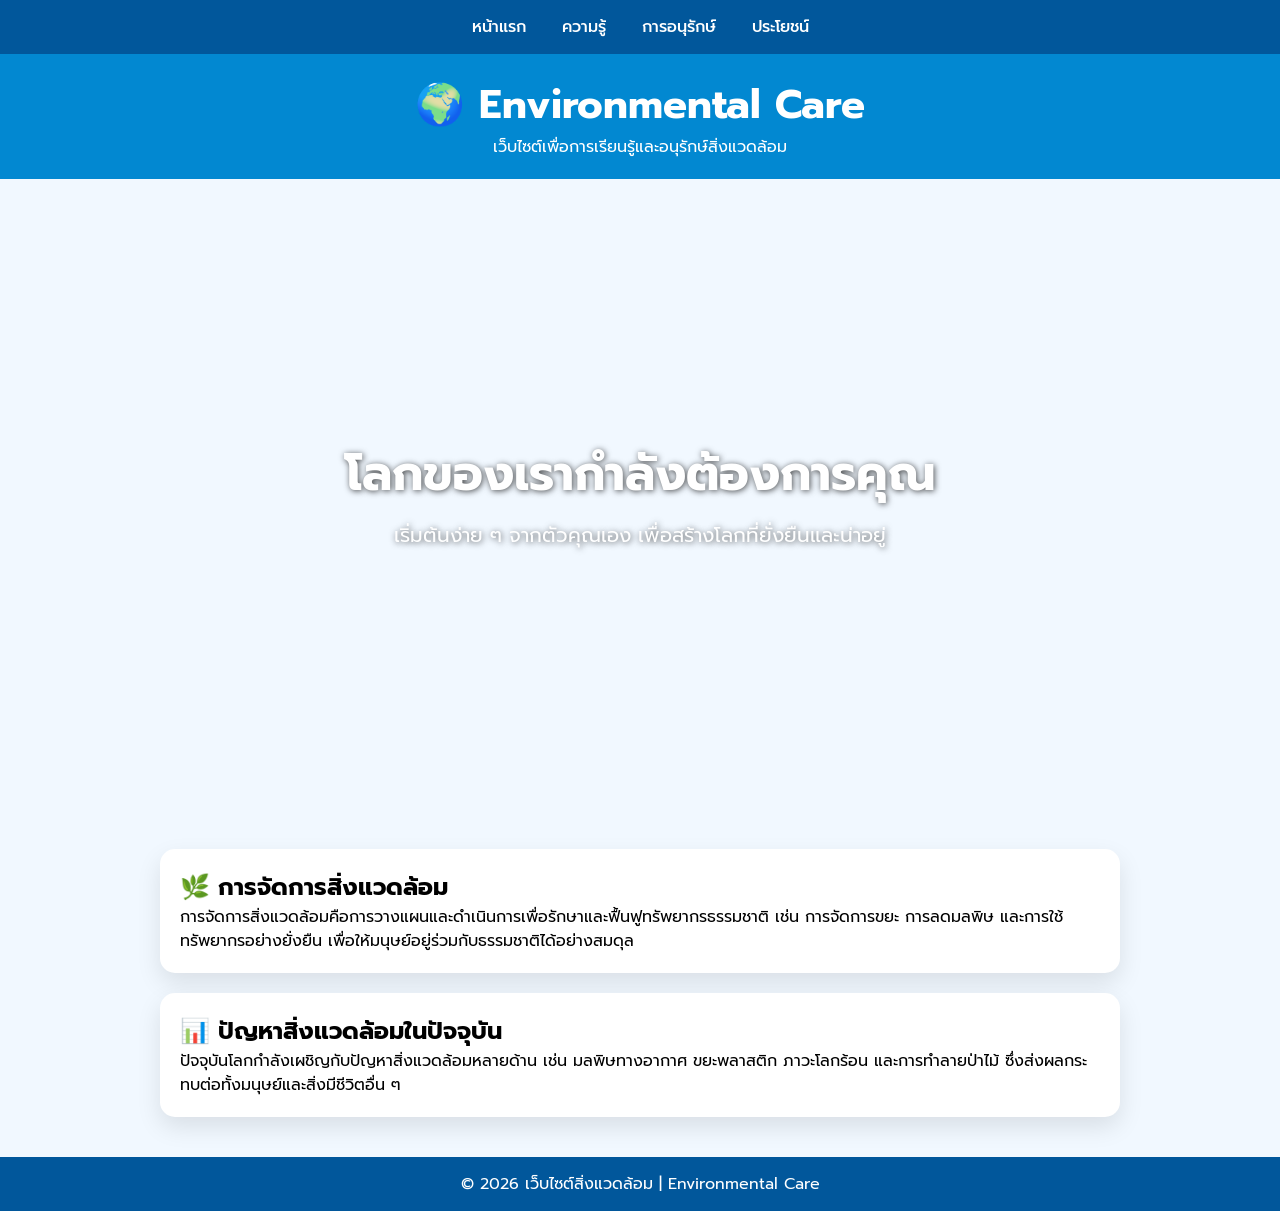
<file: index.html>
<!DOCTYPE html>
<html>
<head>
    <title>Environmental Care</title>
    <link rel="stylesheet" href="style.css">
    <style>
        body {
            font-family: 'Prompt', sans-serif;
            margin: 0;
            padding: 0;
            background: #f1f8ff;
        }

        nav {
            position: sticky;
            top: 0;
            background: #01579b;
            padding: 15px;
            text-align: center;
            z-index: 1000;
        }

        nav a {
            color: white;
            margin: 0 15px;
            text-decoration: none;
            font-weight: 500;
        }

        nav a:hover {
            color: #81d4fa;
        }

        header {
            text-align: center;
            color: white;
            padding: 20px;
            background: #0288d1;
        }

        .hero {
            position: relative;
            width: 100%;
            height: 70vh;
            background: url('https://images.unsplash.com/photo-1501004318641-b39e6451bec6') no-repeat center center/cover;
            display: flex;
            flex-direction: column;
            justify-content: center;
            align-items: center;
            color: white;
            text-shadow: 1px 1px 6px rgba(0,0,0,0.7);
        }

        .hero h2 {
            font-size: 48px;
            margin-bottom: 10px;
        }

        .hero p {
            font-size: 20px;
            max-width: 600px;
            text-align: center;
        }

        .container {
            max-width: 1000px;
            margin: auto;
            padding: 20px;
        }

        .card {
            background: white;
            padding: 20px;
            margin: 20px 0;
            border-radius: 15px;
            box-shadow: 0 10px 25px rgba(0,0,0,0.1);
            transition: 0.3s;
            opacity: 0;
            transform: translateY(30px);
        }

        .card.show {
            opacity: 1;
            transform: translateY(0);
        }

        .card:hover {
            transform: scale(1.03);
        }

        footer {
            background: #01579b;
            color: white;
            text-align: center;
            padding: 15px;
        }
    </style>
</head>
<body>

<nav>
    <a href="index.html">หน้าแรก</a>
    <a href="page2.html">ความรู้</a>
    <a href="page3.html">การอนุรักษ์</a>
    <a href="page4.html">ประโยชน์</a>
</nav>

<header>
    <h1>🌍 Environmental Care</h1>
    <p>เว็บไซต์เพื่อการเรียนรู้และอนุรักษ์สิ่งแวดล้อม</p>
</header>

<!-- Hero Image ขนาดใหญ่ -->
<section class="hero">
    <h2>โลกของเรากำลังต้องการคุณ</h2>
    <p>เริ่มต้นง่าย ๆ จากตัวคุณเอง เพื่อสร้างโลกที่ยั่งยืนและน่าอยู่</p>
</section>

<div class="container">

    <div class="card">
        <h2>🌿 การจัดการสิ่งแวดล้อม</h2>
        <p>การจัดการสิ่งแวดล้อมคือการวางแผนและดำเนินการเพื่อรักษาและฟื้นฟูทรัพยากรธรรมชาติ เช่น การจัดการขยะ การลดมลพิษ และการใช้ทรัพยากรอย่างยั่งยืน เพื่อให้มนุษย์อยู่ร่วมกับธรรมชาติได้อย่างสมดุล</p>
    </div>

    <div class="card">
        <h2>📊 ปัญหาสิ่งแวดล้อมในปัจจุบัน</h2>
        <p>ปัจจุบันโลกกำลังเผชิญกับปัญหาสิ่งแวดล้อมหลายด้าน เช่น มลพิษทางอากาศ ขยะพลาสติก ภาวะโลกร้อน และการทำลายป่าไม้ ซึ่งส่งผลกระทบต่อทั้งมนุษย์และสิ่งมีชีวิตอื่น ๆ</p>
    </div>

</div>

<footer>
    <p>© 2026 เว็บไซต์สิ่งแวดล้อม | Environmental Care</p>
</footer>

<script>
const cards = document.querySelectorAll('.card');
window.addEventListener('scroll', () => {
    cards.forEach(card => {
        if(card.getBoundingClientRect().top < window.innerHeight - 50){
            card.classList.add('show');
        }
    });
});
</script>

</body>
</html>
</file>
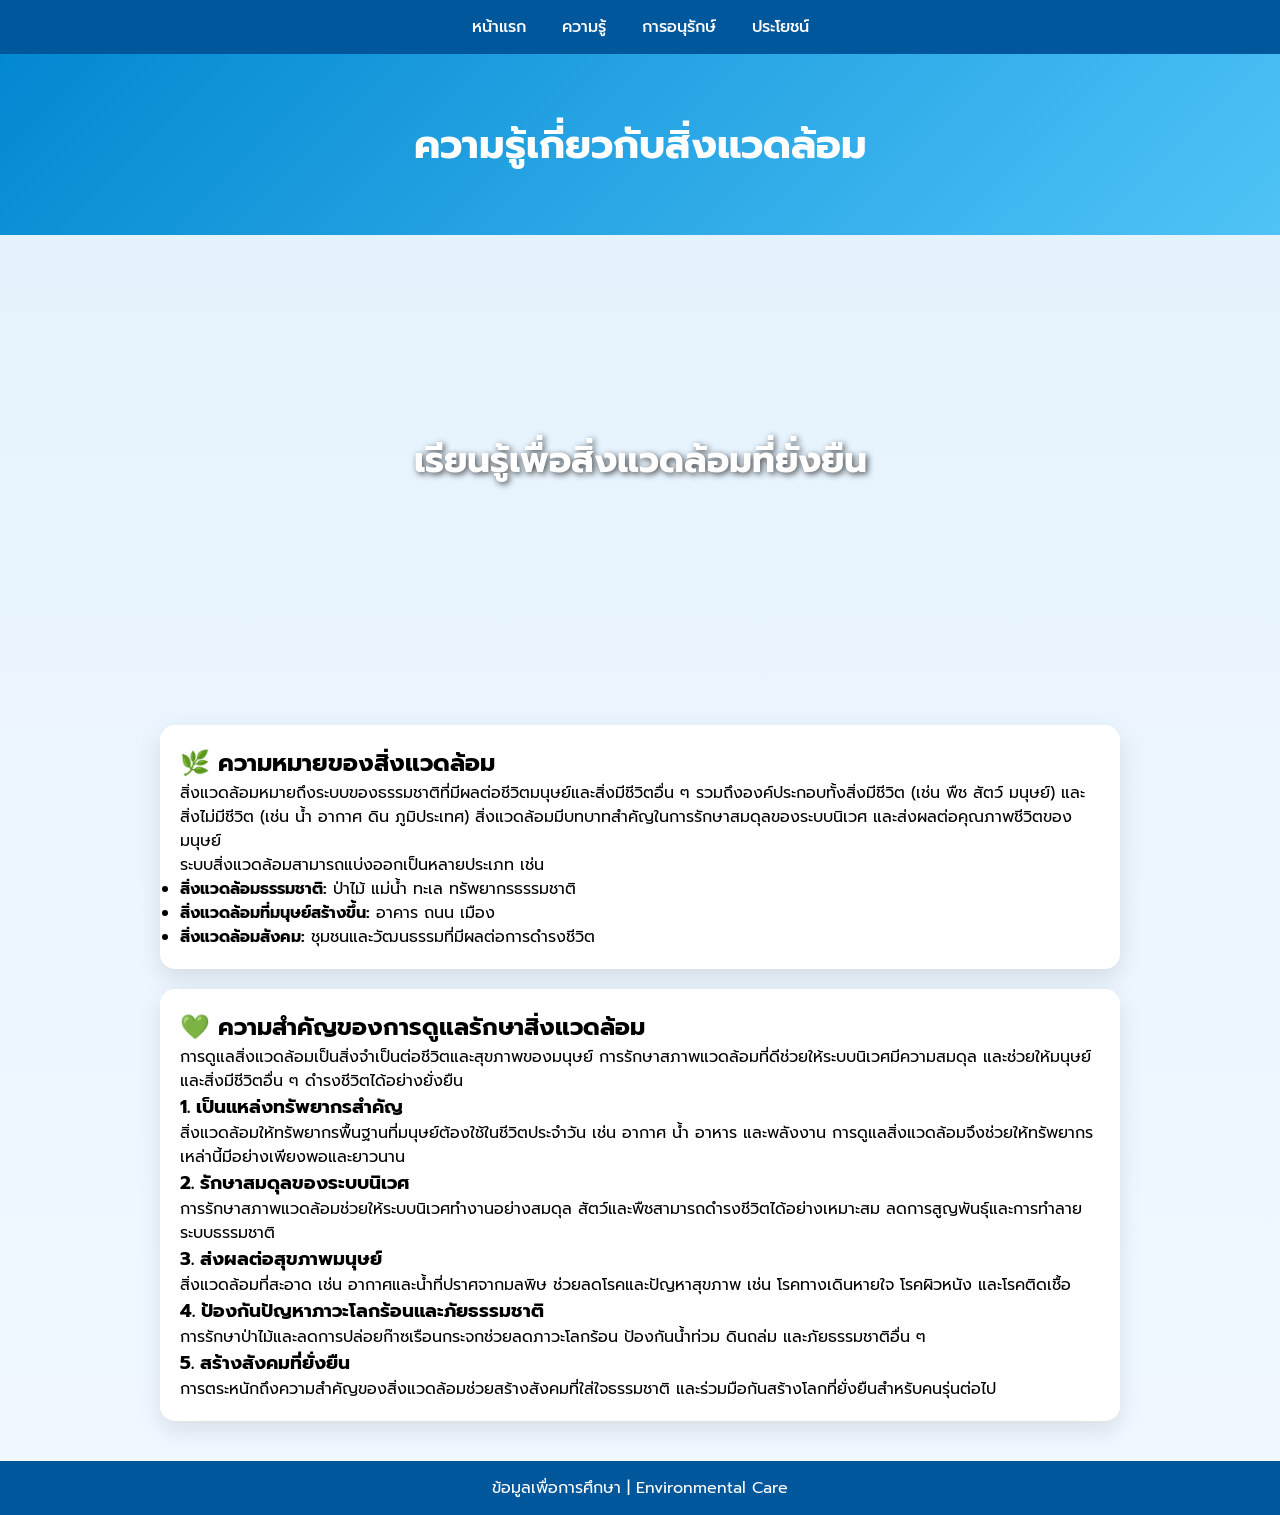
<file: page2.html>
<!DOCTYPE html>
<html>
<head>
    <title>ความรู้สิ่งแวดล้อม</title>
    <link rel="stylesheet" href="style.css">
</head>
<body>

<nav>
    <a href="index.html">หน้าแรก</a>
    <a href="page2.html">ความรู้</a>
    <a href="page3.html">การอนุรักษ์</a>
    <a href="page4.html">ประโยชน์</a>
</nav>

<header>
    <h1>ความรู้เกี่ยวกับสิ่งแวดล้อม</h1>
</header>

<!-- Hero Image -->
<section class="hero" style="height: 50vh; background: url('https://images.unsplash.com/photo-1472214103451-9374bd1c798e') center/cover no-repeat; display:flex; justify-content:center; align-items:center;">
    <h2 style="color:white; text-shadow: 2px 2px 6px rgba(0,0,0,0.7); font-size:36px;">เรียนรู้เพื่อสิ่งแวดล้อมที่ยั่งยืน</h2>
</section>

<div class="container">

    <!-- ความหมาย -->
    <div class="card">
        <h2>🌿 ความหมายของสิ่งแวดล้อม</h2>
        <p>
            สิ่งแวดล้อมหมายถึงระบบของธรรมชาติที่มีผลต่อชีวิตมนุษย์และสิ่งมีชีวิตอื่น ๆ 
            รวมถึงองค์ประกอบทั้งสิ่งมีชีวิต (เช่น พืช สัตว์ มนุษย์) และสิ่งไม่มีชีวิต (เช่น น้ำ อากาศ ดิน ภูมิประเทศ) 
            สิ่งแวดล้อมมีบทบาทสำคัญในการรักษาสมดุลของระบบนิเวศ และส่งผลต่อคุณภาพชีวิตของมนุษย์
        </p>
        <p>
            ระบบสิ่งแวดล้อมสามารถแบ่งออกเป็นหลายประเภท เช่น
        </p>
        <ul>
            <li><strong>สิ่งแวดล้อมธรรมชาติ:</strong> ป่าไม้ แม่น้ำ ทะเล ทรัพยากรธรรมชาติ</li>
            <li><strong>สิ่งแวดล้อมที่มนุษย์สร้างขึ้น:</strong> อาคาร ถนน เมือง</li>
            <li><strong>สิ่งแวดล้อมสังคม:</strong> ชุมชนและวัฒนธรรมที่มีผลต่อการดำรงชีวิต</li>
        </ul>
    </div>

    <!-- ความสำคัญ -->
    <div class="card">
        <h2>💚 ความสำคัญของการดูแลรักษาสิ่งแวดล้อม</h2>
        <p>
            การดูแลสิ่งแวดล้อมเป็นสิ่งจำเป็นต่อชีวิตและสุขภาพของมนุษย์ การรักษาสภาพแวดล้อมที่ดีช่วยให้ระบบนิเวศมีความสมดุล และช่วยให้มนุษย์และสิ่งมีชีวิตอื่น ๆ ดำรงชีวิตได้อย่างยั่งยืน
        </p>

        <h3>1. เป็นแหล่งทรัพยากรสำคัญ</h3>
        <p>
            สิ่งแวดล้อมให้ทรัพยากรพื้นฐานที่มนุษย์ต้องใช้ในชีวิตประจำวัน เช่น อากาศ น้ำ อาหาร และพลังงาน การดูแลสิ่งแวดล้อมจึงช่วยให้ทรัพยากรเหล่านี้มีอย่างเพียงพอและยาวนาน
        </p>

        <h3>2. รักษาสมดุลของระบบนิเวศ</h3>
        <p>
            การรักษาสภาพแวดล้อมช่วยให้ระบบนิเวศทำงานอย่างสมดุล สัตว์และพืชสามารถดำรงชีวิตได้อย่างเหมาะสม ลดการสูญพันธุ์และการทำลายระบบธรรมชาติ
        </p>

        <h3>3. ส่งผลต่อสุขภาพมนุษย์</h3>
        <p>
            สิ่งแวดล้อมที่สะอาด เช่น อากาศและน้ำที่ปราศจากมลพิษ ช่วยลดโรคและปัญหาสุขภาพ เช่น โรคทางเดินหายใจ โรคผิวหนัง และโรคติดเชื้อ
        </p>

        <h3>4. ป้องกันปัญหาภาวะโลกร้อนและภัยธรรมชาติ</h3>
        <p>
            การรักษาป่าไม้และลดการปล่อยก๊าซเรือนกระจกช่วยลดภาวะโลกร้อน ป้องกันน้ำท่วม ดินถล่ม และภัยธรรมชาติอื่น ๆ
        </p>

        <h3>5. สร้างสังคมที่ยั่งยืน</h3>
        <p>
            การตระหนักถึงความสำคัญของสิ่งแวดล้อมช่วยสร้างสังคมที่ใส่ใจธรรมชาติ และร่วมมือกันสร้างโลกที่ยั่งยืนสำหรับคนรุ่นต่อไป
        </p>
    </div>

</div>

<footer>
    <p>ข้อมูลเพื่อการศึกษา | Environmental Care</p>
</footer>

<script>
const cards = document.querySelectorAll('.card');
window.addEventListener('scroll', () => {
    cards.forEach(card => {
        if(card.getBoundingClientRect().top < window.innerHeight - 50){
            card.classList.add('show');
        }
    });
});
</script>

</body>
</html>
</file>
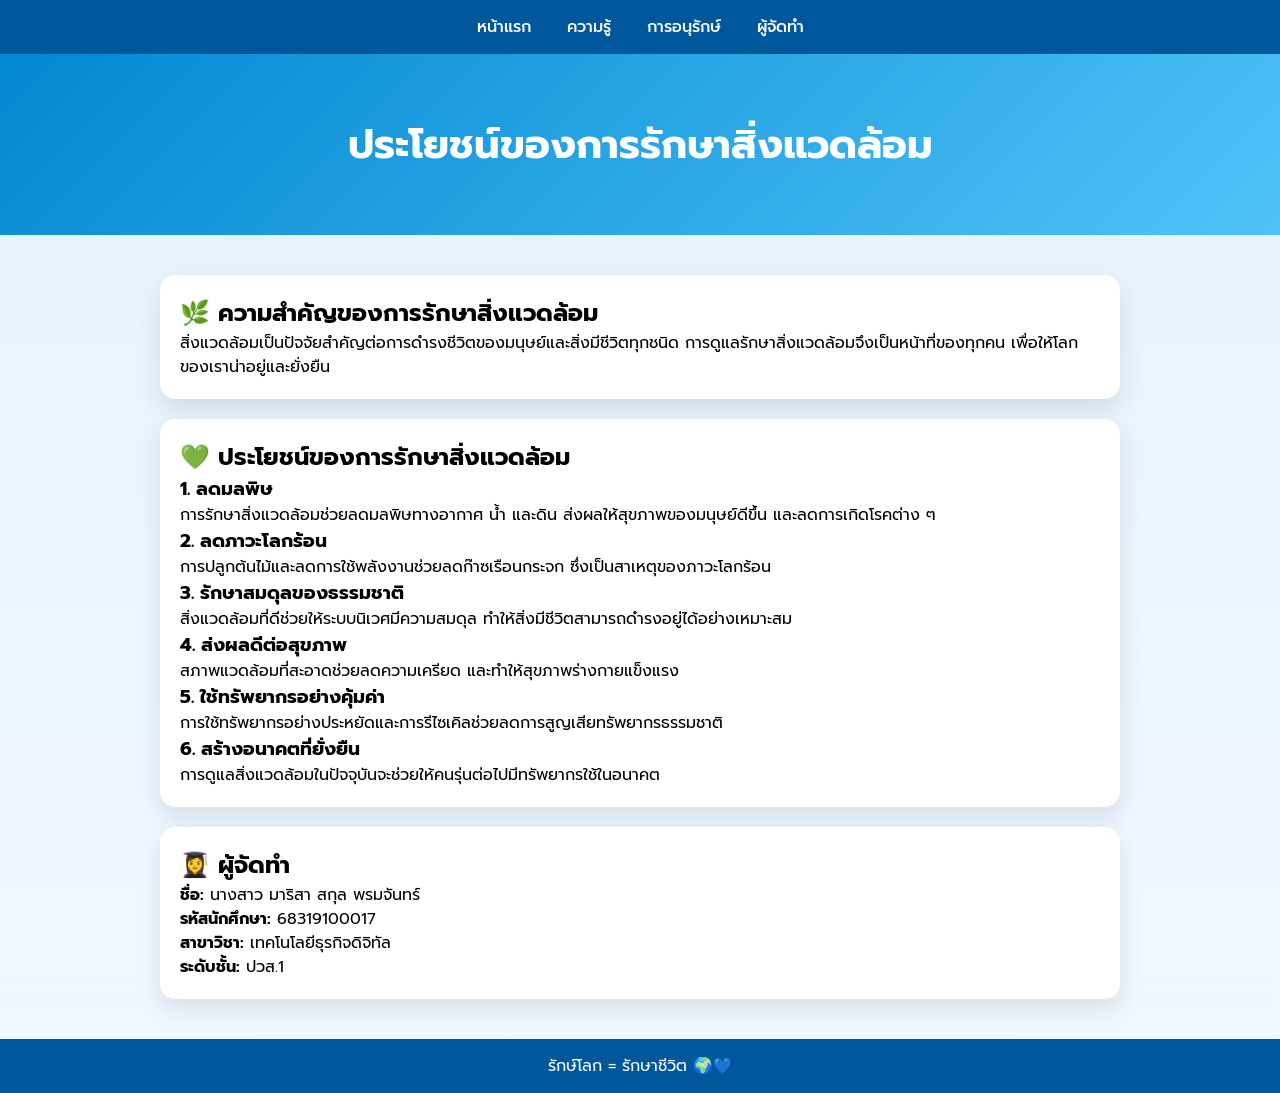
<file: page4.html>
<!DOCTYPE html>
<html>
<head>
    <title>ประโยชน์ของสิ่งแวดล้อม</title>
    <link rel="stylesheet" href="style.css">
</head>
<body>

<nav>
    <a href="index.html">หน้าแรก</a>
    <a href="page2.html">ความรู้</a>
    <a href="page3.html">การอนุรักษ์</a>
    <a href="page4.html">ผู้จัดทำ</a>
</nav>

<header>
    <h1>ประโยชน์ของการรักษาสิ่งแวดล้อม</h1>
</header>

<div class="container">

    <!-- เนื้อหาประโยชน์ -->
    <div class="card">
        <h2>🌿 ความสำคัญของการรักษาสิ่งแวดล้อม</h2>
        <p>
            สิ่งแวดล้อมเป็นปัจจัยสำคัญต่อการดำรงชีวิตของมนุษย์และสิ่งมีชีวิตทุกชนิด 
            การดูแลรักษาสิ่งแวดล้อมจึงเป็นหน้าที่ของทุกคน เพื่อให้โลกของเราน่าอยู่และยั่งยืน
        </p>
    </div>

    <div class="card">
        <h2>💚 ประโยชน์ของการรักษาสิ่งแวดล้อม</h2>

        <h3>1. ลดมลพิษ</h3>
        <p>
            การรักษาสิ่งแวดล้อมช่วยลดมลพิษทางอากาศ น้ำ และดิน 
            ส่งผลให้สุขภาพของมนุษย์ดีขึ้น และลดการเกิดโรคต่าง ๆ
        </p>

        <h3>2. ลดภาวะโลกร้อน</h3>
        <p>
            การปลูกต้นไม้และลดการใช้พลังงานช่วยลดก๊าซเรือนกระจก 
            ซึ่งเป็นสาเหตุของภาวะโลกร้อน
        </p>

        <h3>3. รักษาสมดุลของธรรมชาติ</h3>
        <p>
            สิ่งแวดล้อมที่ดีช่วยให้ระบบนิเวศมีความสมดุล 
            ทำให้สิ่งมีชีวิตสามารถดำรงอยู่ได้อย่างเหมาะสม
        </p>

        <h3>4. ส่งผลดีต่อสุขภาพ</h3>
        <p>
            สภาพแวดล้อมที่สะอาดช่วยลดความเครียด และทำให้สุขภาพร่างกายแข็งแรง
        </p>

        <h3>5. ใช้ทรัพยากรอย่างคุ้มค่า</h3>
        <p>
            การใช้ทรัพยากรอย่างประหยัดและการรีไซเคิลช่วยลดการสูญเสียทรัพยากรธรรมชาติ
        </p>

        <h3>6. สร้างอนาคตที่ยั่งยืน</h3>
        <p>
            การดูแลสิ่งแวดล้อมในปัจจุบันจะช่วยให้คนรุ่นต่อไปมีทรัพยากรใช้ในอนาคต
        </p>
    </div>

    <!-- ผู้จัดทำอยู่ล่าง -->
    <div class="card">
        <h2>👩‍🎓 ผู้จัดทำ</h2>
        <p><strong>ชื่อ:</strong> นางสาว มาริสา สกุล พรมจันทร์</p>
        <p><strong>รหัสนักศึกษา:</strong> 68319100017</p>
        <p><strong>สาขาวิชา:</strong> เทคโนโลยีธุรกิจดิจิทัล</p>
        <p><strong>ระดับชั้น:</strong> ปวส.1</p>
    </div>

</div>

<footer>
    <p>รักษ์โลก = รักษาชีวิต 🌍💙</p>
</footer>

<script>
const cards = document.querySelectorAll('.card');
window.addEventListener('scroll', () => {
    cards.forEach(card => {
        if(card.getBoundingClientRect().top < window.innerHeight - 50){
            card.classList.add('show');
        }
    });
});
</script>

</body>
</html>
</file>
<file: style.css>
@import url('https://fonts.googleapis.com/css2?family=Prompt:wght@300;400;600&display=swap');

* {
    margin: 0;
    padding: 0;
    box-sizing: border-box;
}

body {
    font-family: 'Prompt', sans-serif;
    background: linear-gradient(to bottom, #e3f2fd, #f1f8ff);
}

/* Navbar ติดด้านบน */
nav {
    position: sticky;
    top: 0;
    background: #01579b;
    padding: 15px;
    text-align: center;
    z-index: 1000;
}

nav a {
    color: white;
    margin: 0 15px;
    text-decoration: none;
    font-weight: 500;
}

nav a:hover {
    color: #81d4fa;
}

/* Header */
header {
    background: linear-gradient(135deg, #0288d1, #4fc3f7);
    color: white;
    text-align: center;
    padding: 60px 20px;
    animation: fadeIn 2s;
}

header h1 {
    font-size: 40px;
}

/* Hero */
.hero {
    text-align: center;
    padding: 60px 20px;
    animation: slideUp 1.5s;
}

.hero img {
    width: 300px;
    border-radius: 15px;
    margin-top: 20px;
}

/* Container */
.container {
    max-width: 1000px;
    margin: auto;
    padding: 20px;
}

/* Card */
.card {
    background: white;
    padding: 20px;
    margin: 20px 0;
    border-radius: 15px;
    box-shadow: 0 10px 25px rgba(0,0,0,0.1);
    transition: 0.4s;
    opacity: 0;
    transform: translateY(30px);
}

.card.show {
    opacity: 1;
    transform: translateY(0);
}

.card:hover {
    transform: scale(1.03);
}

/* Footer */
footer {
    background: #01579b;
    color: white;
    text-align: center;
    padding: 15px;
}

/* Animations */
@keyframes fadeIn {
    from {opacity: 0;}
    to {opacity: 1;}
}

@keyframes slideUp {
    from {
        transform: translateY(50px);
        opacity: 0;
    }
    to {
        transform: translateY(0);
        opacity: 1;
    }
}
</file>
